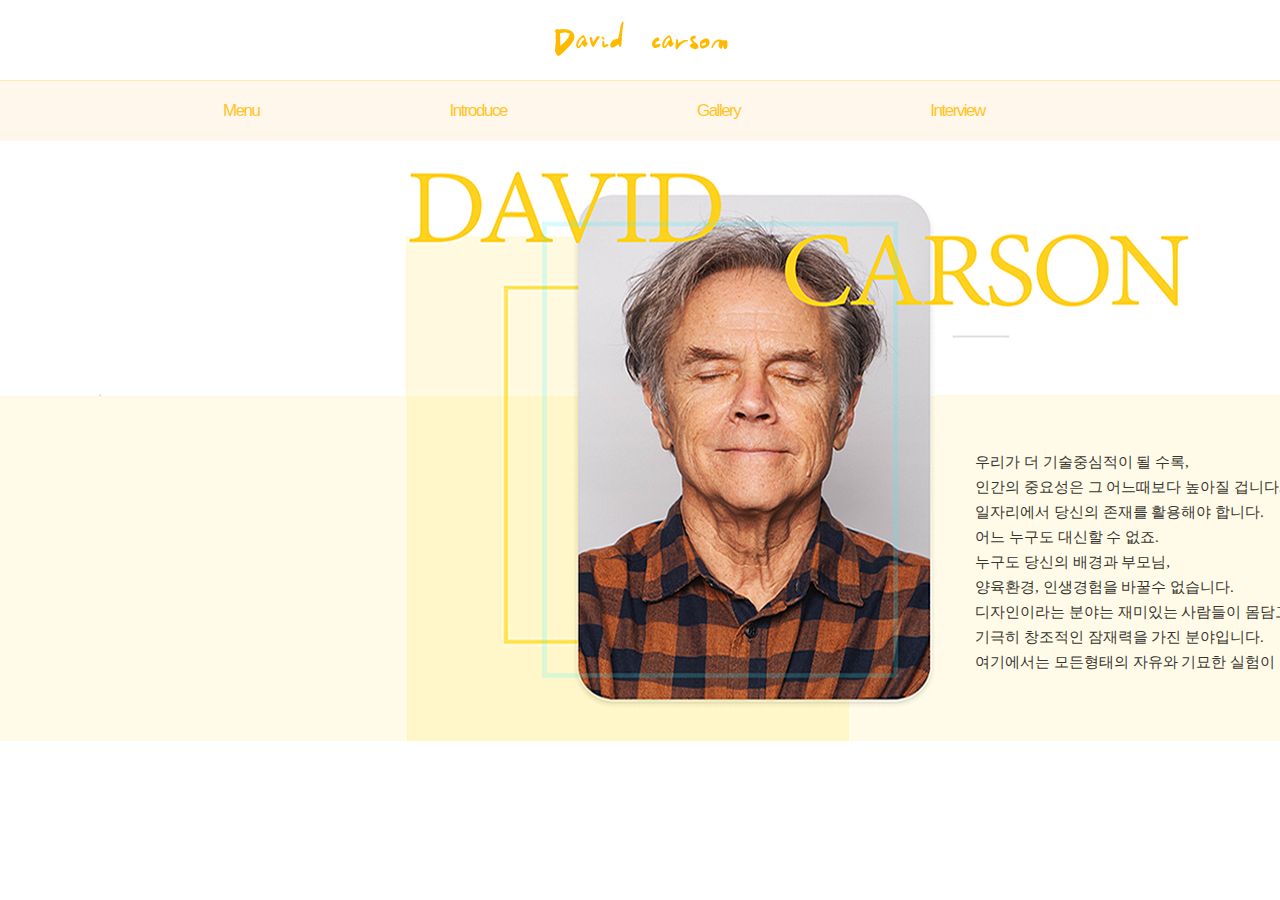
<file: index.html>
<!DOCTYPE html>
<html lang="ko" dir="ltr">
  <head>
    <meta charset="utf-8">
    <title>David Carson</title>
    <link rel="stylesheet" href="master.css">
  </head>
  <body>
    <header>
      <a href="index.html"><img src="img/00_logo.png" alt=""></a>
    </header>
   
      <nav>
      <div class="menu">
        <ul>
          <li><a href="sub01.html">Menu</a></li>
          <li><a href="sub02.html">Introduce</a></li>
          <li><a href="sub03.html">Gallery</a></li>
          <li><a href="sub04.html">Interview</a></li>
         
        </ul>
      </div>
    </nav>
   
     <visual>
     
    <div id="visual" style = "position : absolute">
        <img src="img/00_visual10.png" alt="#"></div>
        <div id = "visual_text" style="position: absolute">
        우리가 더 기술중심적이 될 수록, <br> 
        인간의 중요성은 그 어느때보다 높아질 겁니다. <br>
        일자리에서 당신의 존재를 활용해야 합니다. <br>
        어느 누구도 대신할 수 없죠.<br>
        누구도 당신의 배경과 부모님, <br>
        양육환경, 인생경험을 바꿀수 없습니다. <br>
        디자인이라는 분야는 재미있는 사람들이 몸담고 있는<br>
        기극히 창조적인 잠재력을 가진 분야입니다. <br>
        여기에서는 모든형태의 자유와 기묘한 실험이 가능합니다.
    </div>
     </visual>
    
      <footer>
      <div class="f_wrap">
        <div class="f_left">
          <img src="img/00_logo.png" alt="">
        </div>
        <div class="f_right">
          Copyright 2021 David carson. All Rights Reserved.
        </div>
      </div>
    </footer>
  </body>
</html>
</file>
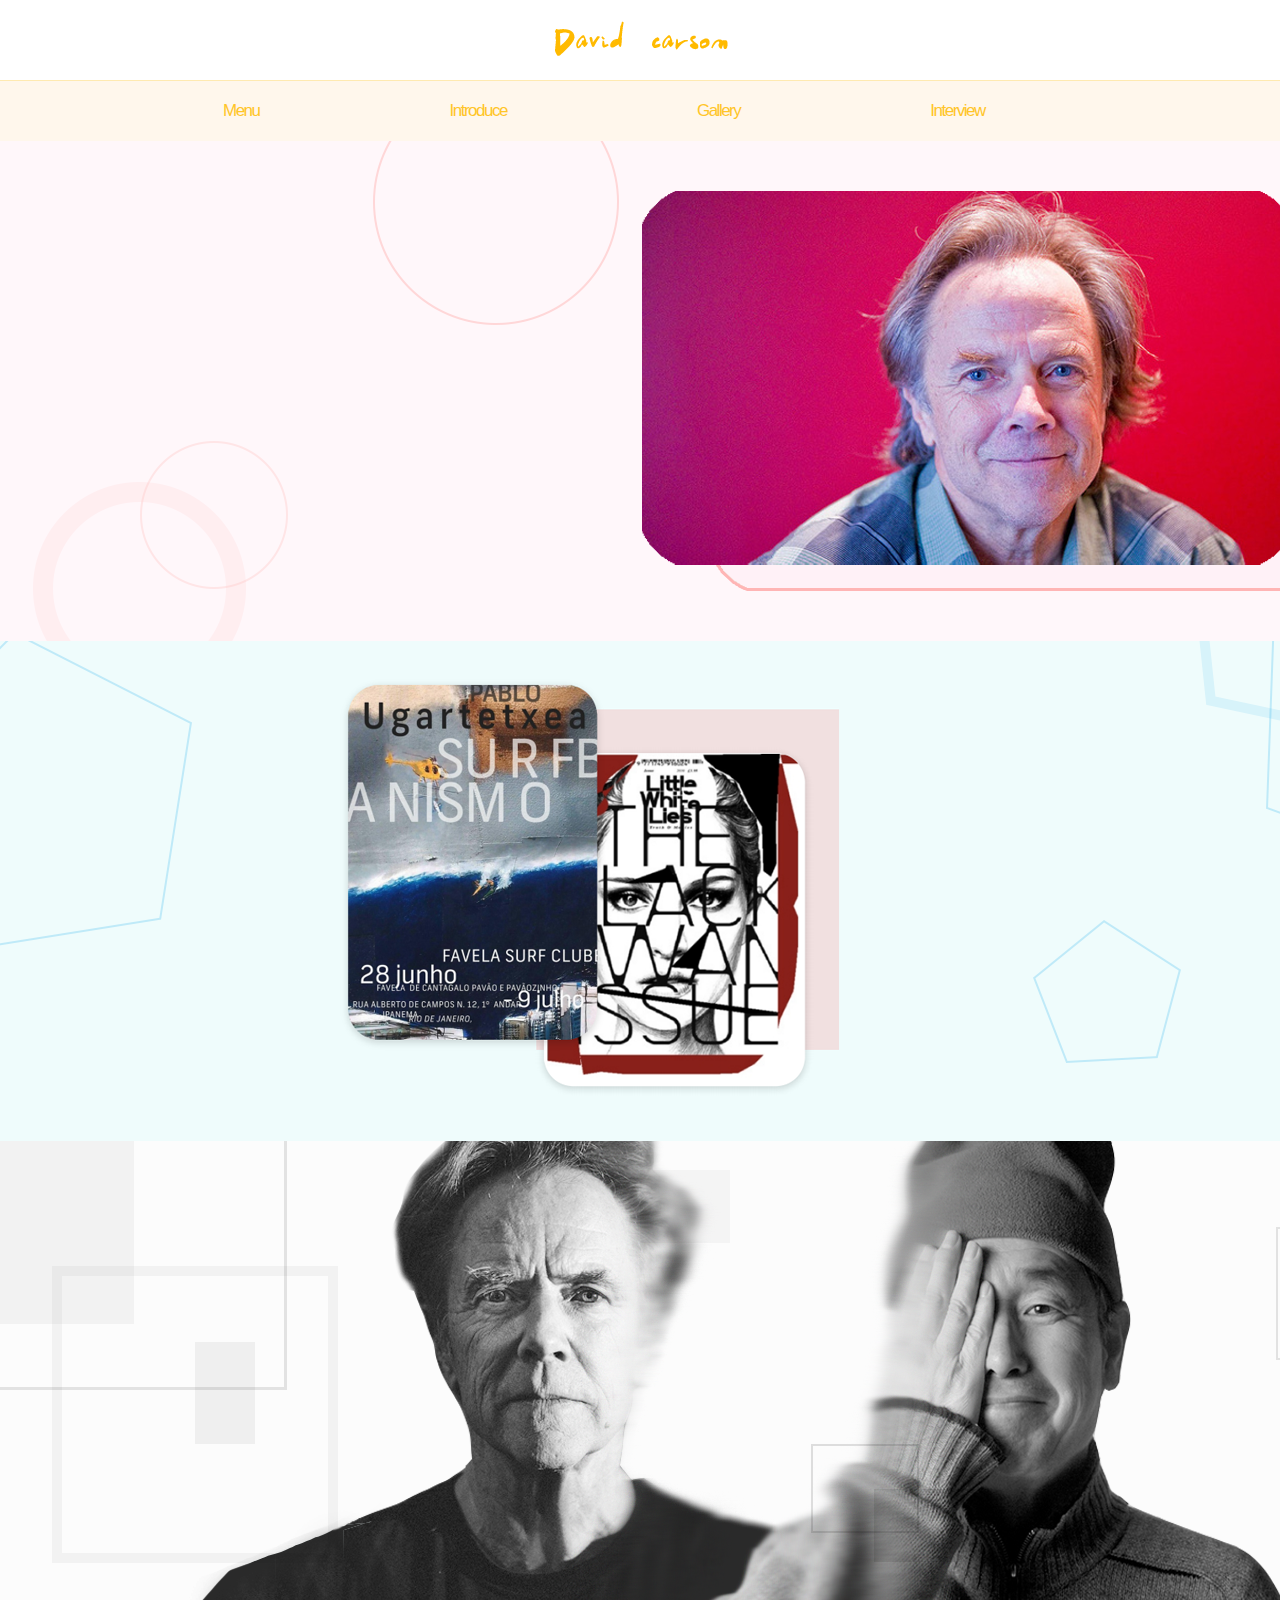
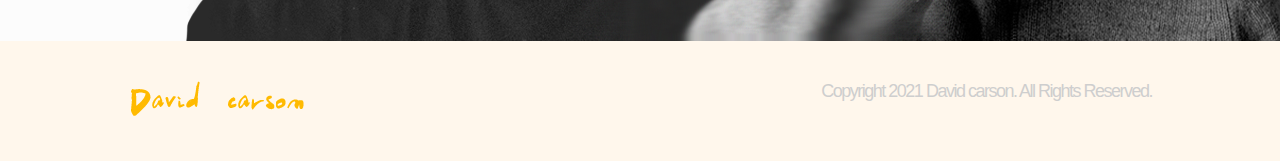
<file: sub01.html>
<!DOCTYPE html>
<html lang="ko" dir="ltr">
  <head>
    <meta charset="utf-8">
    <title>David Carson</title>
    <link rel="stylesheet" href="master.css">
  </head>
  <body>
    <header>
      <a href="index.html"><img src="img/00_logo.png" alt=""></a>
    </header>
    <nav>
      <div class="menu">
        <ul>
          <li><a href="sub01.html">Menu</a></li>
          <li><a href="sub02.html">Introduce</a></li>
          <li><a href="sub03.html">Gallery</a></li>
          <li><a href="sub04.html">Interview</a></li>
          
        </ul>
      </div>
    </nav>

      
      <div class="sub1_visual_wrap">
         <ul>
          <li>
             <a href="sub02.html">
                 
                  <div class="screen">
              <div class="top">Introduce
                      David carson</div>
              <div class="bottom">데이비드 카슨 소개</div>
                      
                  <img src="img/01_visual111.png">
            </div>
              <div>
               
              </div>
              </a>
             
             </li>
          
          </ul>
          
    </div> 
      
      
      
        <div class="sub1_visual_wrap">
         <ul>
          <li>
             <a href="sub03.html">
                 
                  <div class="screen">
              <div class="top">Works
                      David carson</div>
              <div class="bottom">데이비드 카슨의 작품</div>
                      
                  <img src="img/01_visual2.png">
            </div>
              
              </a>
             
             </li>
          
          </ul>
          
    </div> 
      
      
      
      
        <div class="sub1_visual_wrap">
         <ul>
          <li>
             <a href="sub04.html">
                 
                  <div class="screen">
              <div class="top">Interview
                      David carson</div>
              <div class="bottom">데이비드 카슨과 안상수 교수와의 인터뷰</div>
                      
                  <img src="img/01_visual3.png">
            </div>
              <div>
             
              </div>
              </a>
             
             </li>
          
          </ul>
          
    </div> 
      
      
      

      
  
    
      <footer>
      <div class="f_wrap">
        <div class="f_left">
          <img src="img/00_logo.png" alt="">
        </div>
        <div class="f_right">
          Copyright 2021 David carson. All Rights Reserved.
        </div>
      </div>
    </footer>
  </body>
</html>
</file>
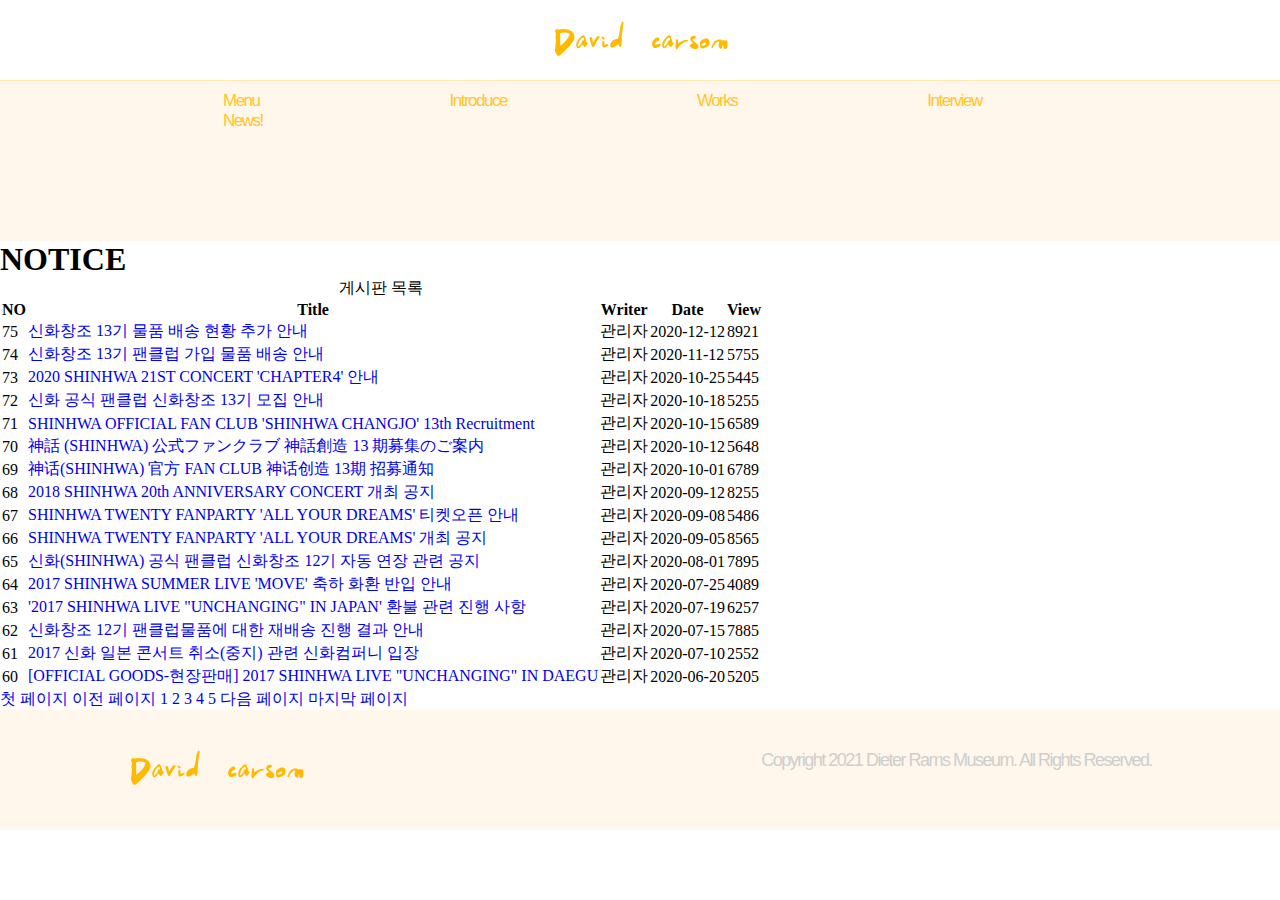
<file: sub05.html>
<!DOCTYPE html>
<html lang="ko" dir="ltr">
  <head>
    <meta charset="utf-8">
    <title>David Carson</title>
    <link rel="stylesheet" href="master.css">
  </head>
  <body>
    <header>
      <a href="index.html"><img src="img/00_logo.png" alt=""></a>
    </header>
    <nav>
      <div class="menu">
        <ul>
          <li><a href="sub01.html">Menu</a></li>
          <li><a href="sub02.html">Introduce</a></li>
          <li><a href="sub03.html">Works</a></li>
          <li><a href="sub04.html">Interview</a></li>
          <li><a href="sub05.html">News!</a></li>
        </ul>
      </div>
    </nav>
   
 <div id="sub3_visual_wrap">
        <div id="sub3_visual"></div> 
    </div>
    
    <div id="sub_contents3_wrap">
        <div id="sub_contents3">
            <h1 class="sub_title">NOTICE</h1>
            <div class="contents3">
            
                <div class="board_list_wrap">
        <table class="board_list">
            <caption>게시판 목록</caption>
            <thead>
                <tr>
                    <th>NO</th>
                    <th>Title</th>
                    <th>Writer</th>
                    <th>Date</th>
                    <th>View</th>
                    
                </tr>
            
            </thead>
            <tbody>
                <tr>
                    <td>75</td>
                    <td class="tit"><a href="http://www.shinhwacompany.co.kr/nboard/notice_view.html?page=1&seq=68&list_no=44&key=&value=">신화창조 13기 물품 배송 현황 추가 안내</a></td>
                    <td>관리자</td>
                    <td>2020-12-12</td>
                    <td>8921</td>
                    
                </tr>
                
                 <tr>
                    <td>74</td>
                    <td class="tit"><a href="http://www.shinhwacompany.co.kr/nboard/notice_view.html?page=1&seq=67&list_no=43&key=&value=">신화창조 13기 팬클럽 가입 물품 배송 안내</a></td>
                    <td>관리자</td>
                    <td>2020-11-12</td>
                    <td>5755</td>
                    
                </tr>
                 <tr>
                    <td>73</td>
                    <td class="tit"><a href="http://www.shinhwacompany.co.kr/nboard/notice_view.html?page=1&seq=66&list_no=42&key=&value=">2020 SHINHWA 21ST CONCERT 'CHAPTER4' 안내</a></td>
                    <td>관리자</td>
                    <td>2020-10-25</td>
                    <td>5445</td>
                    
                </tr>
                 <tr>
                    <td>72</td>
                    <td class="tit"><a href="http://www.shinhwacompany.co.kr/nboard/notice_view.html?page=1&seq=65&list_no=41&key=&value=">신화 공식 팬클럽 신화창조 13기 모집 안내</a></td>
                    <td>관리자</td>
                    <td>2020-10-18</td>
                    <td>5255</td>
                    
                </tr>
                 <tr>
                    <td>71</td>
                    <td class="tit"><a href="http://www.shinhwacompany.co.kr/nboard/notice_view.html?page=1&seq=64&list_no=40&key=&value=">SHINHWA OFFICIAL FAN CLUB 'SHINHWA CHANGJO' 13th Recruitment</a></td>
                    <td>관리자</td>
                    <td>2020-10-15</td>
                    <td>6589</td>
                    
                </tr>
                 <tr>
                    <td >70</td>
                    <td class="tit"><a href="http://www.shinhwacompany.co.kr/nboard/notice_view.html?page=1&seq=63&list_no=39&key=&value=">	神話 (SHINHWA) 公式ファンクラブ 神話創造 13 期募集のご案内</a></td>
                    <td>관리자</td>
                    <td>2020-10-12</td>
                    <td>5648</td>
                    
                </tr>
                
                  <tr>
                    <td >69</td>
                    <td class="tit"><a href="http://www.shinhwacompany.co.kr/nboard/notice_view.html?page=1&seq=62&list_no=38&key=&value=">神话(SHINHWA) 官方 FAN CLUB 神话创造 13期 招募通知</a></td>
                    <td>관리자</td>
                    <td>2020-10-01</td>
                    <td>6789</td>
                    
                </tr>
                
                  <tr>
                    <td >68</td>
                    <td class="tit"><a href="http://www.shinhwacompany.co.kr/nboard/notice_view.html?page=1&seq=61&list_no=37&key=&value=">2018 SHINHWA 20th ANNIVERSARY CONCERT 개최 공지</a></td>
                    <td>관리자</td>
                    <td>2020-09-12</td>
                    <td>8255</td>
                    
                </tr>
                
                  <tr>
                    <td >67</td>
                    <td class="tit"><a href="http://www.shinhwacompany.co.kr/nboard/notice_view.html?page=1&seq=60&list_no=36&key=&value=">SHINHWA TWENTY FANPARTY 'ALL YOUR DREAMS' 티켓오픈 안내</a></td>
                    <td>관리자</td>
                    <td>2020-09-08</td>
                    <td>5486</td>
                    
                </tr>
                
                  <tr>
                    <td >66</td>
                    <td class="tit"><a href="http://www.shinhwacompany.co.kr/nboard/notice_view.html?page=1&seq=59&list_no=35&key=&value=">SHINHWA TWENTY FANPARTY 'ALL YOUR DREAMS' 개최 공지</a></td>
                    <td>관리자</td>
                    <td>2020-09-05</td>
                    <td>8565</td>
                    
                </tr>
                
                  <tr>
                    <td >65</td>
                    <td class="tit"><a href="http://www.shinhwacompany.co.kr/nboard/notice_view.html?page=1&seq=58&list_no=34&key=&value=">신화(SHINHWA) 공식 팬클럽 신화창조 12기 자동 연장 관련 공지</a></td>
                    <td>관리자</td>
                    <td>2020-08-01</td>
                    <td>7895</td>
                    
                </tr>
                
                  <tr>
                    <td >64</td>
                    <td class="tit"><a href="http://www.shinhwacompany.co.kr/nboard/notice_view.html?page=1&seq=57&list_no=33&key=&value=">2017 SHINHWA SUMMER LIVE 'MOVE' 축하 화환 반입 안내</a></td>
                    <td>관리자</td>
                    <td>2020-07-25</td>
                    <td>4089</td>
                    
                </tr>
                
                  <tr>
                    <td >63</td>
                    <td class="tit"><a href="http://www.shinhwacompany.co.kr/nboard/notice_view.html?page=1&seq=56&list_no=32&key=&value=">'2017 SHINHWA LIVE "UNCHANGING" IN JAPAN' 환불 관련 진행 사항</a></td>
                    <td>관리자</td>
                    <td>2020-07-19</td>
                    <td>6257</td>
                    
                </tr>
                
                  <tr>
                    <td >62</td>
                    <td class="tit"><a href="http://www.shinhwacompany.co.kr/nboard/notice_view.html?page=1&seq=55&list_no=31&key=&value=">신화창조 12기 팬클럽물품에 대한 재배송 진행 결과 안내</a></td>
                    <td>관리자</td>
                    <td>2020-07-15</td>
                    <td>7885</td>
                    
                </tr>
                
                  <tr>
                    <td >61</td>
                    <td class="tit"><a href="http://www.shinhwacompany.co.kr/nboard/notice_view.html?page=1&seq=54&list_no=30&key=&value=">2017 신화 일본 콘서트 취소(중지) 관련 신화컴퍼니 입장</a></td>
                    <td>관리자</td>
                    <td>2020-07-10</td>
                    <td>2552</td>
                    
                </tr>
                
                  <tr>
                    <td >60</td>
                    <td class="tit"><a href="http://www.shinhwacompany.co.kr/nboard/notice_view.html?page=2&seq=46&list_no=24&key=&value=">[OFFICIAL GOODS-현장판매] 2017 SHINHWA LIVE "UNCHANGING" IN DAEGU</a></td>
                    <td>관리자</td>
                    <td>2020-06-20</td>
                    <td>5205</td>
                    
                </tr>
            
            </tbody>
        </table>
                    <div class="paging">
                    <a href="#" class="bt">첫 페이지</a>
                    <a href="#" class="bt">이전 페이지</a>
                    <a href="#" class="num on">1</a>
                    <a href="#" class="num">2</a>
                    <a href="#" class="num">3</a>
                    <a href="#" class="num">4</a>
                    <a href="#" class="num">5</a>
                    <a href="#" class="bt">다음 페이지</a>
                    <a href="#" class="bt">마지막 페이지</a>
                    
                    </div>
            
            
            
            </div>
        </div>
    </div>
    
      </div>
      
      
      
      
      
      
      
      
      
      
      
      
      <footer>
      <div class="f_wrap">
        <div class="f_left">
          <img src="img/00_logo.png" alt="">
        </div>
        <div class="f_right">
          Copyright 2021 Dieter Rams Museum. All Rights Reserved.
        </div>
      </div>
    </footer>
  </body>
</html>
</file>
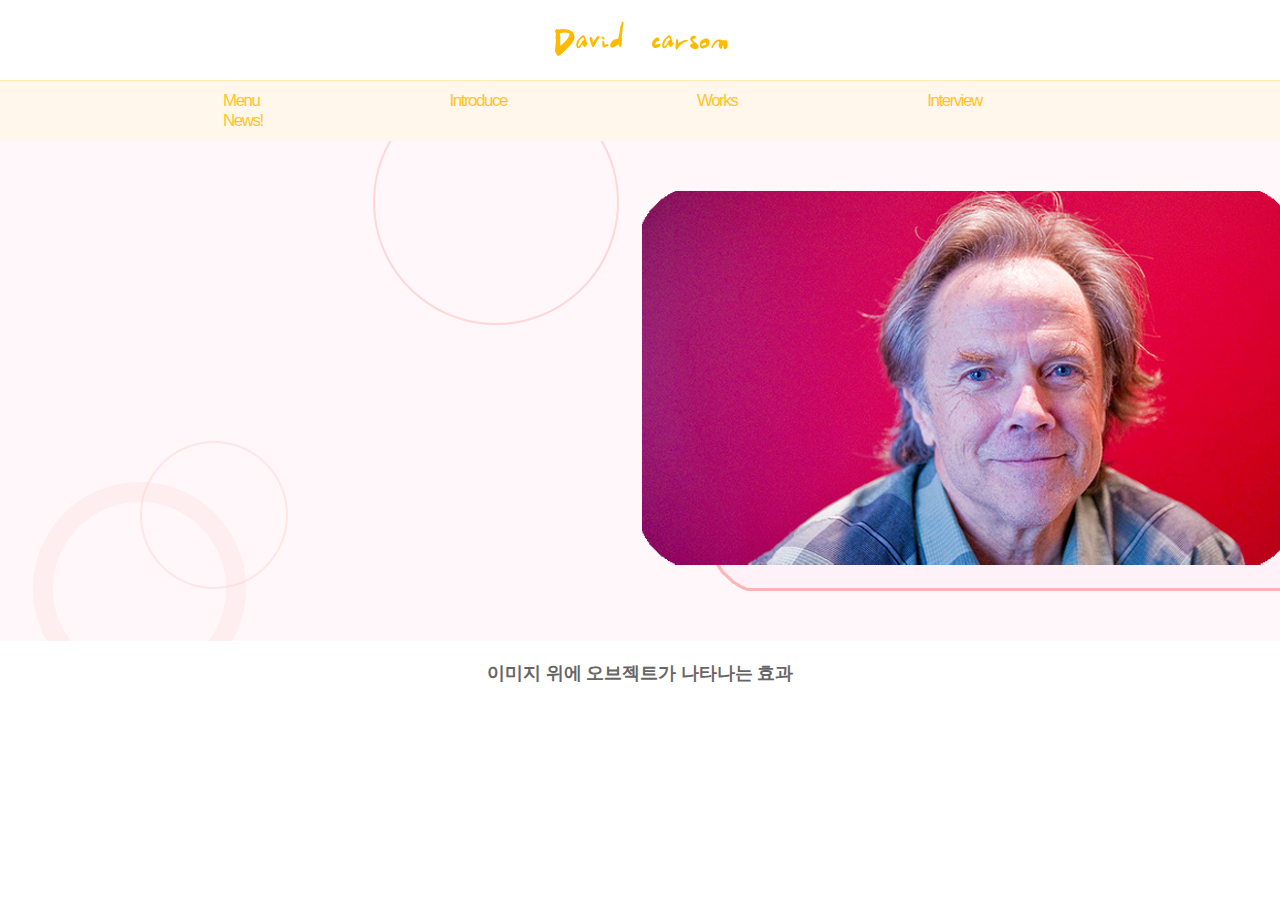
<file: sub06.html>
<!DOCTYPE html>
<html lang="ko" dir="ltr">
  <head>
    <meta charset="utf-8">
    <title>Dieter Rams Museum</title>
    <link rel="stylesheet" href="master.css">
  </head>
  <body>
    <header>
      <a href="index.html"><img src="img/00_logo.png" alt=""></a>
    </header>
    <nav>
      <div class="menu">
        <ul>
          <li><a href="sub01.html">Menu</a></li>
          <li><a href="sub02.html">Introduce</a></li>
          <li><a href="sub03.html">Works</a></li>
          <li><a href="sub04.html">Interview</a></li>
          <li><a href="sub05.html">News!</a></li>
        </ul>
      </div>
    </nav>
      
      <div class="gallerylist">
      <ul>
          <li>
          <a href="">
              <div class="screen">
              <div class="top">코딩하는 남자 코남</div>
              <div class="bottom">마우스hove효과 </div>
                  <img src="img/01_visual111.png">
            </div>
              <div>
               <h3>이미지 위에 오브젝트가 나타나는 효과</h3>
              </div>
              </a>
          </li>
          
    </ul>
      
      </div>
</file>
<file: master.css>
*{margin: 0;padding: 0;text-decoration: none;list-style: none;}

body{background-color: #fff;}

header{
  width: 100%;
  height: 80px;
  background-color: #fff;
  display: flex;
  justify-content: center;
  align-items: center;
    border-bottom: solid 1px; color: #ffeab1;
}
nav{
  width: 100%;
  height: 60px;
  background-color: #fff7ec;
  display: flex;
  justify-content: center;
  align-items: center;
}
.menu{
  width: 1024px;
  border: 0px solid #ffc528;
  display: flex;
  align-items: center;
}
nav > .menu > ul{}
nav > .menu > ul > li{
  float: left;
  margin: 0px 80px;
  font-family: 'Noto Sans KR', sans-serif;
  font-size: 18px;
  font-weight: 500;
  letter-spacing: -1.5px;
}

nav > .menu > ul > li > a:hover{color: #ff946f;} 

.menu {width: 1024px; height: 50px; 
    float: right; margin-top: 0px; overflow: hidden; 
    }
.menu ul li { position: relative; float: left; padding: 0 15px; transition: all .4s;}
.menu li a { color: #ffc528; font-size: 17px; font-weight: lighter;}
.menu:hover li { transform: scale(.7); filter:blur(4px); border-bottom: 2px solid #ffc528;}
.menu ul li:hover { transform: scale(1.2); filter:blur(0px);
}

#visual {width:100%; height: 600px; background: white; 
text-align: center; }

#visual_text{top:450px; left:975px; width: 400px; bottom: 130px; font-size: 15px; font-weight: right; color:#37352f; line-height: 25px;}



.bg{
  width: 100%;
  height: 500px;
  background-size: cover;
  background-position: center;
  background-attachment: fixed;
}

.bg1{background-image: url('img/00_02_bg.png');}

.bg3{background-image: url('img/00_04_bg.png');}
.bg4{background-image: url('img/00_05_bg.png');}
.bg5{background-image: url('img/00_06_bg.png');}
.bg6{background-image: url('img/00_07_bg.png');}

.bg_ext{display: flex;justify-content: center;align-items: center;}

.tit1{
  position: relative;
  display: inline-block;
  left: 44%;
  top: 50%;
  transform: translateX(-50%) translateY(-50%);
}
footer{width: 100%;height: 120px;background-color:  #fff7ec; display: flex;justify-content: center;align-items: center;}
.f_wrap{width: 1024px;height: 40px;border: 0px solid red;display: flex;justify-content: space-between;align-items: center;}
.f_left{display: inline-block;width: 200px;height: 40px;border: 0px solid blue;}
.f_right{display: inline-block;width: 400px;height: 40px;border: 0px solid blue;font-family: 'Noto Sans KR', sans-serif;font-size: 18px;font-weight: 200;letter-spacing: -1.5px;color: #CECECE;text-align: right;}



.bt{transform: scale(1.0);transition: 0.5s;}
.bt:hover{transform: scale(1.1);transition: 0.5s;}


/*---sub01----*/
.sub01_top{width: 100%;height: 550px;background-position: center;background-size: cover;display: flex;justify-content: center;align-items: center;}
.sub01_cont{width: 100%;height: 1715px;background-color: white;display: flex;justify-content: center;}
.sub01_cont_wrap{width: 1280px;height: 1715px;border: 0px solid red;background-image: url('img/01_03.png');}
.sub01_cont_wrap img{padding-left: 144px;padding-top: 115px;}


.sub1_visual_wrap {
  
    width: 100%;
    margin: 0 auto;
}

ul {font-size: 0;}

ul >li >{
    display: inline-block;
    vertical-align: top;
    width: 50%;
}

ul >li > a {
    display: block;
    width: auto;
    text-decoration: none;
    margin: 0px;
}

ul >li > a .screen {
   position: relative;
    overflow: hidden;
}

ul >li > a .screen .top {
   position: absolute;
   bottom:150%;
    left: 500px;
    z-index: 2;
    color: #fff;
    font-size: 50px;
    font-weight: 800;
    transition: all .35s;
   
}

ul >li > a .screen .bottom {
   position: absolute;
   top:150%;
   left: 700px;
   z-index: 2;
   color: #fff;
    font-size: 14px;
    transition: all .35s;
    
}
ul >li > a .screen .img {
   width: 100%;
    
}
ul >li > a h3 {
   font-size: 18px;
    text-align: center;
    padding: 20px;
    color: #666;
    font-family: "Bodoni Bd BT"
    
}

ul > li > a:hover .top {bottom:52%;}

ul > li > a:hover .bottom {top:52%;}

ul >li > a .screen::after {
   content: "";
    display: block;
    position: absolute;
    top:0;
    left:30;
    width:100%;
    height:100%;
    background:rgba(0,0,0.5);
    z-index:1;
    opacity:0;
    transition:all .35s;
}

ul > li > a:hover .screen::after { opacity:1;
}

#sub1_visual {margin-left: 0px; }


/*서브2*/

#sub2_visual_wrap{
    width: 1518px; height: 510px; background: #fff7ec; margin: 0 auto;
    padding-top: 100px
}

#visual2_text {top:300px; left:850px; width: 500px; bottom: 390px; font-size: 70px; font-weight: right; color:#ff946f; line-height: 0px; 
font-family: serif; font-weight: bolder; border-bottom:1px solid #ffc528;}


#visual22_text {top:420px; left:851px; width: 500px; bottom: 100px; font-size: 12.5px; font-weight: right; color:#606060; line-height: 25px;  }

#sub2_v2 { width: 1510px; background: 
    #fff; text-align: center;  
  
}


/*서브3*/


nav{
  width: 100%;
  height: 60px;
  background-color: #fff7ec;
  display: flex;
  justify-content: center;
  align-items: center;
}


#sub3_visual_wrap{
    width: 1518px; height:0px; background:  #fff7ec; margin: 0 auto;
    padding-top: 100px
}

#visual3_text {top:180px; left:300px; width: 500px; bottom: 535px; font-size: 50px; font-weight: right; color:#ff946f; line-height: 0px; 
font-family: serif; font-weight: bolder; border-bottom:1px solid #ffc528;}




#sub3_v3 { width: 1519px; background: 
    #d3eeff;  text-align: center; 
    
}




#sub_contents4_wrap {width: 100%; height: 1650px; padding-top: 40px; background: #fff;}

#sub_contents4_wrap #contents4 {width: 1200px; margin: 0 auto; height: 0px;}
.row1 {width:1200px; height: 350px; margin-bottom: 20px;margin: 0 auto;}

.title4 {height: 30px; font-size: 20px; line-height: 30px; color: orangered; font-family: serif; 
font-weight: bold;}
.row1 .thumb4 {width:1200px; overflow: hidden;}
.row1 .thumb4 li { width: 240px; height: 300px; float:left; margin-right: 70px; margin-top: 10px; }
.row1 .thumb4 li:last-child {margin-right: 0;}
.thumb4 li img {box-shadow: 0 0 5px #c9c9c9; margin-left: 1px;}

.thumb4 li .mtm {margin-top: 5px; font-size: 12px; text-align: center; border-bottom: 1px solid #ccc;  padding-bottom: 5px;}
.thumb4 .won1 {margin-top: 0px; text-align: center;}


.contents4 .paging4 {
    margin-top: 20px;
    font-size: 0px;
    text-align: center;
}

.contents4 .paging4 a{
    display: inline-block;
    margin-left: 10px;
    
    border-radius: 30px;
    font-size: 12px;
    padding: 5px 10px;
    
}
.contents4 .paging4 a:first-child {
    margin-left: 0;
}

.contents4 .paging4 a.bt { 
    border: 1px solid #eee;
    background: #eee;
   
}
.contents4 .paging4 a.num { 
   border: 1px solid #ccc;
    font-weight: 600;
    color: #ff9000;
}
.contents4 .paging4 a.num.on {
    background: #ff9000;
    color: aliceblue;
}



.mtm {color: gray;}
.title4 {color: #ff946f; }






/*서브4*/

#sub4_visual_wrap{
    width: 1518px; height: 510px; background: #fff7ec; margin: 0 auto;
    padding-top: 100px
}

#sub4_visual { margin-left: 600px
    
}

#visual4_text {top:300px; left:850px; width: 500px; bottom: 380px; font-size: 70px; font-weight: right; color:#ff946f; line-height: 0px; 
font-family: serif; font-weight: bolder; border-bottom:1px solid #ffc528; left:130px;}


#visual44_text {top:425px; left:130px; width: 500px; bottom: 100px; font-size: 12.5px; font-weight: right; color:#606060; line-height: 25px;  }


#sub4_v4 { width: 1510px; background: 
    #fff; text-align: center;  
  
}



/*서브5*/
</file>
